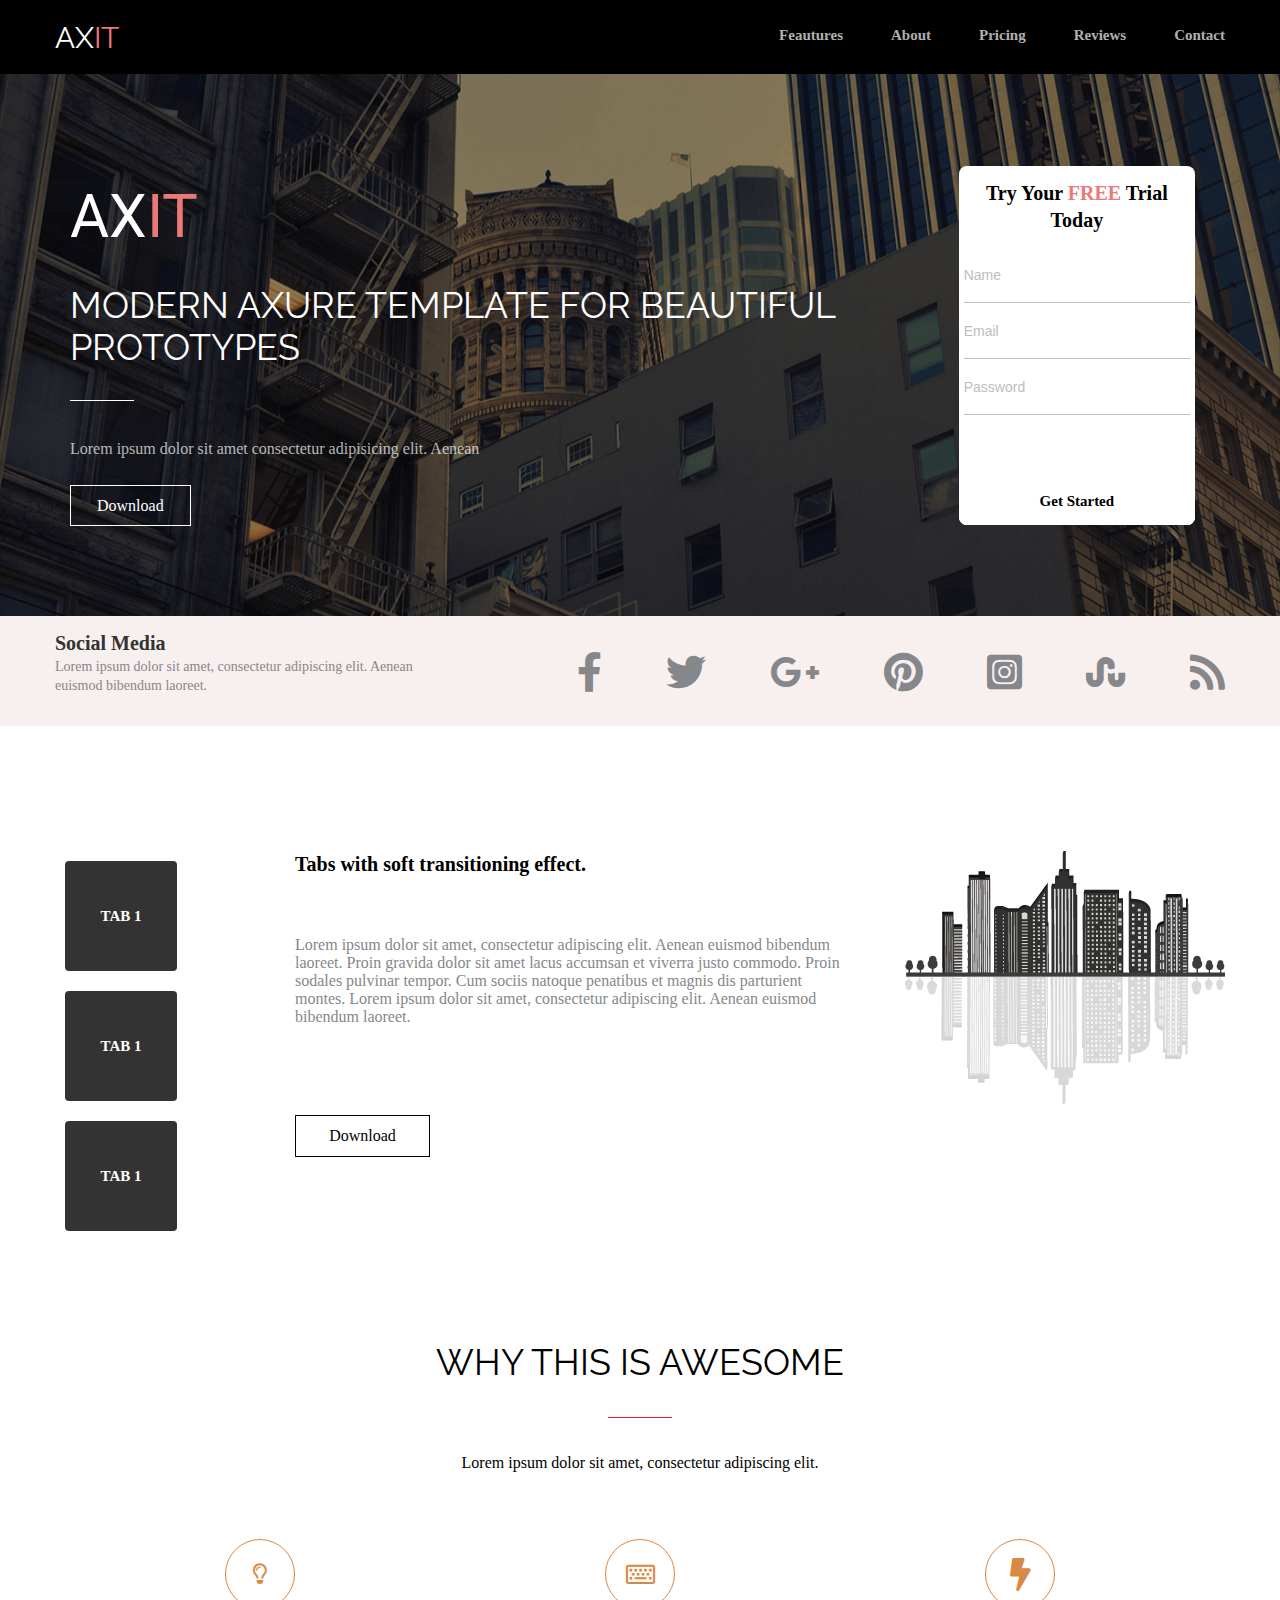
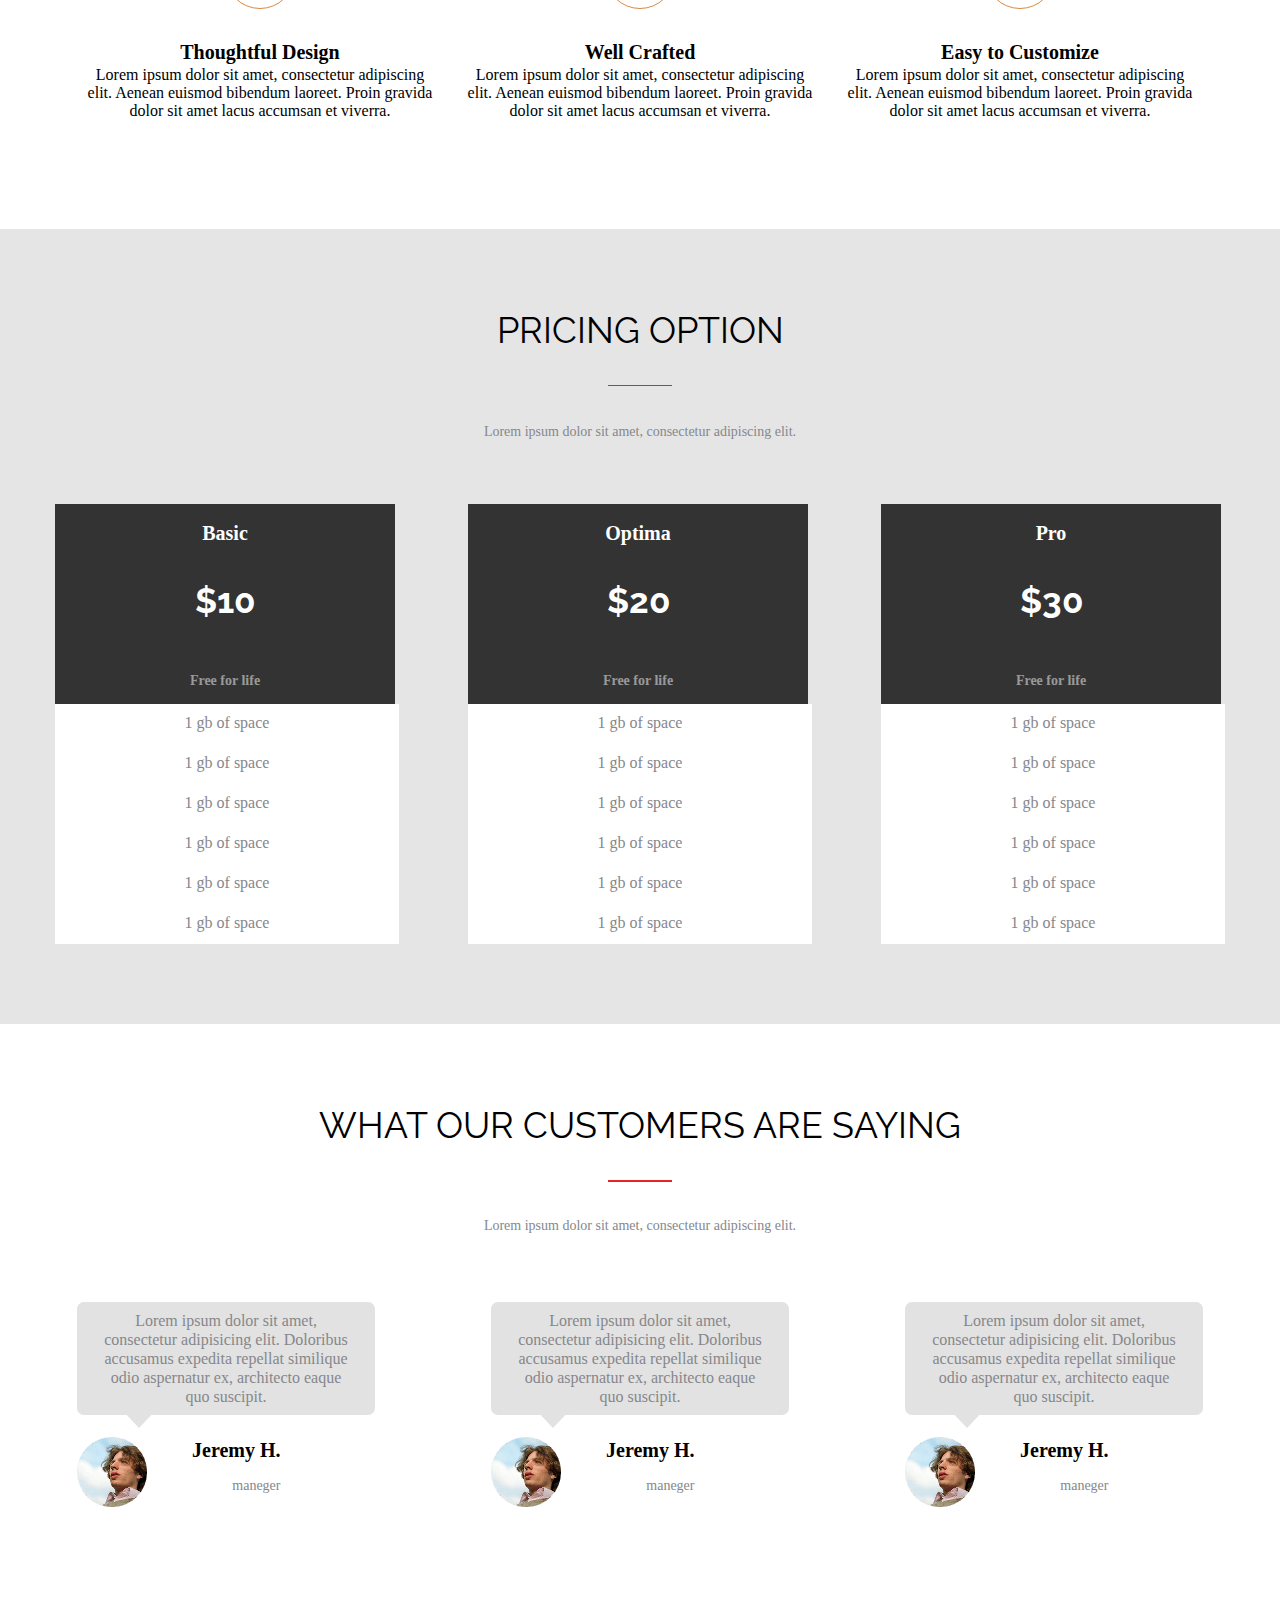
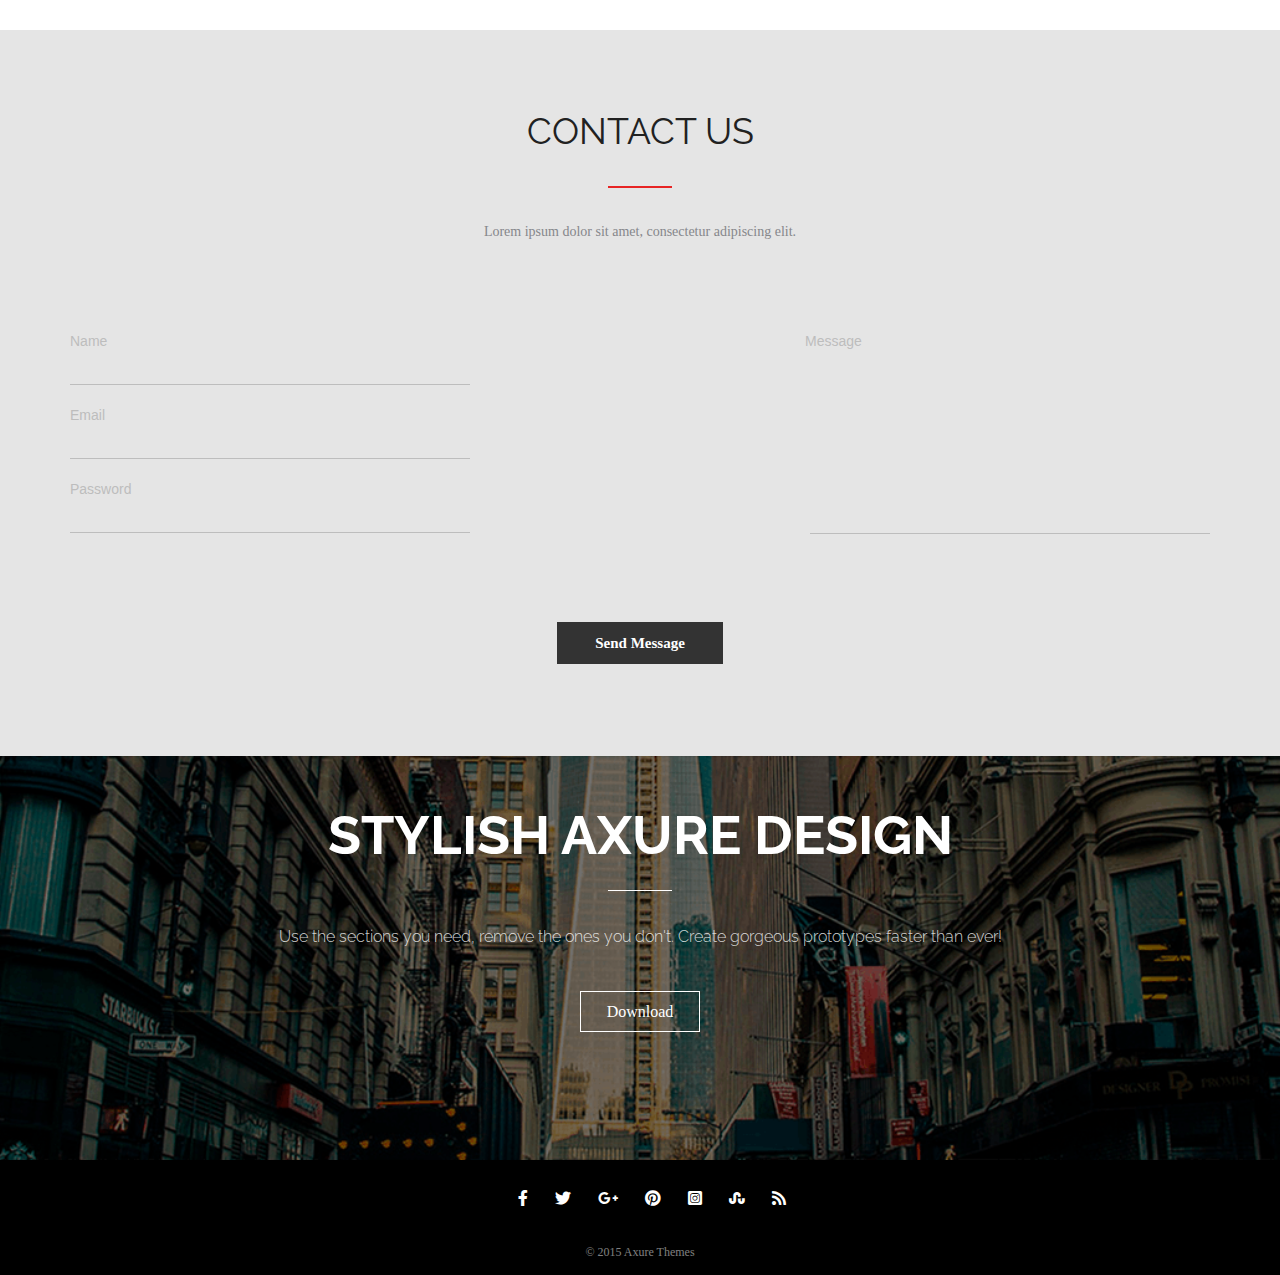
<file: lending-1/index.html>
<!DOCTYPE html>
<html lang="en">
  <head>
    <meta charset="UTF-8" />
    <meta http-equiv="X-UA-Compatible" content="IE=edge" />
    <meta name="viewport" content="width=device-width, initial-scale=1.0" />
    <link href="https://fonts.googleapis.com/css2?family=Raleway&display=swap" rel="stylesheet">
    <link href="https://fonts.googleapis.com/css2?family=Raleway:wght@400;700&display=swap" rel="stylesheet">
    <link rel="stylesheet" href="styles/index.css" />
    <link rel="stylesheet" href="https://cdnjs.cloudflare.com/ajax/libs/font-awesome/5.15.2/css/all.min.css">
    <title>Document</title>
  </head>
  <body>
    <header>
      <div class="header">
         <div class="header_title"><spant class="title_letter">AX</spant>IT
         </div>
         <nav class="navigation">
            <a href="#" class="header_nav">Feautures
            </a><a href="#" class="header_nav">About
            </a><a href="#" class="header_nav">Pricing</a><a href="#" class="header_nav">Reviews</a><a href="#" class="header_nav">Contact</a>
         </nav>
      </div>
    </header>
    <section class="entry">
     <div class="contener">
    <div class="entry_wrapper">
       <div class="entry_iteme">
          <div class="entry_header">
             <span class="entri_letters">AX</span>IT
          </div>
          <div class="entry_about">
             <p>MODERN AXURE TEMPLATE FOR BEAUTIFUL PROTOTYPES</p>
          </div>
          <div class="entry_text">
             <p>Lorem ipsum dolor sit amet consectetur adipisicing elit. Aenean</p>
          </div>
          <div class="desing_button">
             <a href="#" class="button_entry">Download</a>
          </div>
       </div>
       <div class="entry_table">
          <form  class="entry_form" action="#" name="entry_form">
             <div class="entry_table_item"> Try Your   <span class="free">FREE</span> Trial Today </div>
             <div class="entry_table_wrraper">
             <div class="entry_form_item">
                <label class="label_entry_userName" action="entry_userName">Name</label><br>
             <input  id="entry_userName"  type="text"><br>
             </div>
             <div class="entry_form_item">
                <label class="label_entry_email" action="entry_email">Email</label><br>
             <input  id="entry_email"  type="email"><br>
             </div>
             <div class="entry_form_item">
                <label class="label_entry_password" action="entry_password">Password</label><br>
             <input id="entry_password" type="password">
             </div>
             
             </div>
             <div class="entry_table_button">
                <button class="table_bytton" type="submit">Get Started</button>
             </div>
          </form>
       </div>
       </div>
       </div>
    </div>
    </section>
    <section class="social mediasocial">
      <div class="social_wrapper">
      <div class="social_media">
         <h2 class="media_title">Social Media</h2>
         <p class="media_text">Lorem ipsum dolor sit amet, consectetur adipiscing elit. 
            Aenean euismod bibendum laoreet.</p>
      </div>
      <div class="social_item">
         <a href="" class="social_link"><i class="fab fa-facebook-f" aria-hidden="true"></i></a>
         <a href="#" class="social_link"><i class="fab fa-twitter" aria-hidden="true"></i></a>
         <a href="#" class="social_link"><i class="fab fa-google-plus-g" aria-hidden="true"></i></a>
         <a href="#" class="social_link"><i class="fab fa-pinterest" aria-hidden="true"></i></a>
         <a href="#" class="social_link"><i class="fab fa-instagram-square" aria-hidden="true"></i></a>
         <a href="#" class="social_link"><i class="fab fa-stumbleupon"></i></a>
         <a href="#" class="social_link"><i class="fas fa-rss"></i></a>
      </div>
   </div>
    </section>
    <section class="future">
    <div class="contener">
       <div class="future_wrraper">
          <div class="future_wrraper_menu">
             <div class="future_wrraper_menu-tab">TAB 1</div>
             <div class="future_wrraper_menu-tab">TAB 1</div>
             <div class="future_wrraper_menu-tab">TAB 1</div>
          </div>
          <div class="future_wrraper_text">
             <h2 class="future_wrraper_text_head">Tabs with soft transitioning effect.</h2>
             <p class="future_wrraper_text_lorem">Lorem ipsum dolor sit amet, consectetur adipiscing elit. Aenean euismod 
                bibendum laoreet. Proin gravida dolor sit amet lacus accumsan et viverra 
                justo commodo. Proin sodales pulvinar tempor. Cum sociis natoque 
                penatibus et magnis dis parturient montes.
                
                Lorem ipsum dolor sit amet, consectetur adipiscing elit. Aenean euismod 
                bibendum laoreet.</p>
                <div class="future_wrraper_text_button">Download</div>
          </div>
          <div>
             <img src="img/image_right_city.jpg" alt="city">
          </div>
       </div>
    </div>
    </section>
    <section class="awesome">
      <div class="awesome_intro">
        <h2 class="intro_Heading">WHY THIS IS AWESOME</h2>
        <!-- <hr class="line" align="center" width="64" size="2" color="D98943" /> -->
        <p class="lorem_write_first">
          Lorem ipsum dolor sit amet, consectetur adipiscing elit.
        </p>
      </div>
      <div class="awesome_wrapper">
        <div class="wrapper_item_1">
          <div class="lamp_blok_image">
            <i class="far fa-lightbulb"></i>
          </div>
          <h3 class="lamp_head">Thoughtful Design</h3>
          <div class="lamp_text">
            Lorem ipsum dolor sit amet, consectetur adipiscing elit. Aenean
            euismod bibendum laoreet. Proin gravida dolor sit amet lacus
            accumsan et viverra.
          </div>
        </div>
        <div class="wrapper_item_2">
          <div class="keyboard_blok_image">
            <i class="far fa-keyboard"></i>
          </div>
          <h3 class="keyboard_head">Well Crafted</h3>
          <div class="keyboard_text">
            Lorem ipsum dolor sit amet, consectetur adipiscing elit. Aenean
            euismod bibendum laoreet. Proin gravida dolor sit amet lacus
            accumsan et viverra.
          </div>
        </div>
        <div class="wrapper_item_3">
          <div class="lightning_blok_image">
            <i class="fas fa-bolt"></i>
          </div>
          <h3 class="lightning_head">Easy to Customize</h3>
          <div class="lightning_text">
            Lorem ipsum dolor sit amet, consectetur adipiscing elit. Aenean
            euismod bibendum laoreet. Proin gravida dolor sit amet lacus
            accumsan et viverra.
          </div>
        </div>
      </div>
    </section>
    <section class="price">
    <div class="contener_price">
      <div class="price_options">
        <div class="options_heading">
          <h2 class="options_heading_text">PRICING OPTION</h2>
        </div>
        <!-- <div class="price_line">
          <hr
            class="price_line"
            align="center"
            width="64"
            size="2"
            color="E72424"
          />
        </div> -->
        <div class="price_text">
          <p>Lorem ipsum dolor sit amet, consectetur adipiscing elit.</p>
        </div>
      </div>
      <div class="price_wrapper">
        <div class="price_item">
          <li class="item">Basic</li>
          <li class="item">$10</li>
          <li class="item">Free for life</li>
          <li class="item">1 gb of space</li>
          <li class="item">1 gb of space</li>
          <li class="item">1 gb of space</li>
          <li class="item">1 gb of space</li>
          <li class="item">1 gb of space</li>
          <li class="item">1 gb of space</li>
        </div>
        <div class="price_item">
          <li class="item">Optima</li>
          <li class="item">$20</li>
          <li class="item">Free for life</li>
          <li class="item">1 gb of space</li>
          <li class="item">1 gb of space</li>
          <li class="item">1 gb of space</li>
          <li class="item">1 gb of space</li>
          <li class="item">1 gb of space</li>
          <li class="item">1 gb of space</li>
        </div>
        <div class="price_item">
          <li class="item">Pro</li>
          <li class="item">$30</li>
          <li class="item">Free for life</li>
          <li class="item">1 gb of space</li>
          <li class="item">1 gb of space</li>
          <li class="item">1 gb of space</li>
          <li class="item">1 gb of space</li>
          <li class="item">1 gb of space</li>
          <li class="item">1 gb of space</li>
        </div>
      </div>
    </div>
    </section>
    <section class="customers">
      <div class="customers_wrapper">
         <div class="customers_heading">
            <h2 class="customers_about">what our customers are saying</h2>
            <p class="customer_text">Lorem ipsum dolor sit amet, consectetur adipiscing elit.</p>
         </div>
      <div class="customers_reviews">
         <div class="review_item">
            <div class="review">Lorem ipsum dolor sit amet, consectetur adipisicing elit. Doloribus accusamus expedita repellat similique odio aspernatur ex, architecto eaque quo suscipit.</div>
            <div class="manager">
               <div class="maneger_name">
         <div class="review_image">
            <img src="img/avatar.png" alt="maneger" class="image_avatar">
                     <div class="first_maneger"><p class="name">Jeremy H.</p><br>
                     <p class="job">maneger</p>
                  </div>
         </div>
         
         </div>
         </div>
         </div>
         <div class="review_item">
            <div class="review">Lorem ipsum dolor sit amet, consectetur adipisicing elit. Doloribus accusamus expedita repellat similique odio aspernatur ex, architecto eaque quo suscipit.</div>
            <div class="manager">
               <div class="maneger_name">
         <div class="review_image">
            <img src="img/avatar.png" alt="maneger" class="image_avatar">
                     <div class="first_maneger"><p class="name">Jeremy H.</p><br>
                     <p class="job">maneger</p>
                  </div>
         </div>
         
         </div>
         </div>
         </div>
         <div class="review_item">
            <div class="review">Lorem ipsum dolor sit amet, consectetur adipisicing elit. Doloribus accusamus expedita repellat similique odio aspernatur ex, architecto eaque quo suscipit.</div>
            <div class="manager">
               <div class="maneger_name">
         <div class="review_image">
            <img src="img/avatar.png" alt="maneger" class="image_avatar">
                     <div class="first_maneger"><p class="name">Jeremy H.</p><br>
                     <p class="job">maneger</p>
                  </div>
         </div>
         
         </div>
         </div>
         </div>
      </div>
    </section>
    <section class="contact">
      <div class="contener">
         <div class="contact_text">
            <h3 class="contact_text_heading">
               CONTACT US
            </h3>
            <p class="contact_text_lorem">Lorem ipsum dolor sit amet, consectetur adipiscing elit.</p>
         </div>
         <div class="contact_form">
            <form action="#" id="contact_for_me" name="contact_for_me" method="get">
            <div class="cotact_form_foryou">
               <label class="foryou_username" for="username">
                  <span>Name</span><br>
               </label>
               <input type="text" class="contact_username" name="user-name"><br>
               <label class="foryou_Email" for="Email">
                  <span>Email</span><br>
               </label>
               <input type="email" class="contact_email" name="email"><br>
               <label class="foryou_Password" for="Password">
                  <span>Password</span><br>
               </label>
               <input type="password" class="contact_password" name="password"><br>
            </div>
            <div class="cotact_form_forme">
               <label for="textarea">
                  <span>Message</span><br>
               </label>
               <textarea name="massage" id="cotact_message" maxlength="1500" ></textarea>
            </div>

         </div>
         <div class="contact_button">
            <button class="contact_bytton" type="submit">Send Message
            </button>
         </div>
      </form>
            
         </div>
      </div>
   </section>
    <section class="axure">
      <div class="axure_desing">
         <div class="desing_text">
            <h2 class="text_dowload">STYLISH AXURE DESIGN</h2>
            <p class="text_name">Use the sections you need, remove the ones you don't.  Create gorgeous prototypes faster than ever!</p>
         </div>
         <div class="desing_button">
            <a href="#" class="button">Download</a>
         </div>
      </div>
    </section>
    <footer>
    <div class="foter_wrraper">
       <div class="footer_social">
          <a href="#" class="footer_social_item"><i class="fab fa-facebook-f" aria-hidden="true"></i></a>
          <a href="#" class="footer_social_item"><i class="fab fa-twitter" aria-hidden="true"></i></a>
          <a href="#" class="footer_social_item"><i class="fab fa-google-plus-g" aria-hidden="true"></i></a>
          <a href="#" class="footer_social_item"><i class="fab fa-pinterest" aria-hidden="true"></i></a>
          <a href="#" class="footer_social_item"><i class="fab fa-instagram-square" aria-hidden="true"></i></a>
          <a href="#" class="footer_social_item"><i class="fab fa-stumbleupon"></i></a>
          <a href="#" class="footer_social_item"><i class="fas fa-rss"></i></a>
       </div>
       <div class="footer_copyright">
          <p class="copyrighy">© 2015 Axure Themes</p>
       </div>
    </div>
  </footer>
  </body>
</html>
</file>
<file: lending-1/styles/index.css>
@import url(blocks.css);
@import url(price.css);
@import url(customers.css);
@import url(axure.css);
@import url(header.css);
@import url(entry.css);
@import url(contact.css);
@import url(future.css);
* {
  padding: 0;
  list-style: none;
  text-decoration: none;
}
</file>
